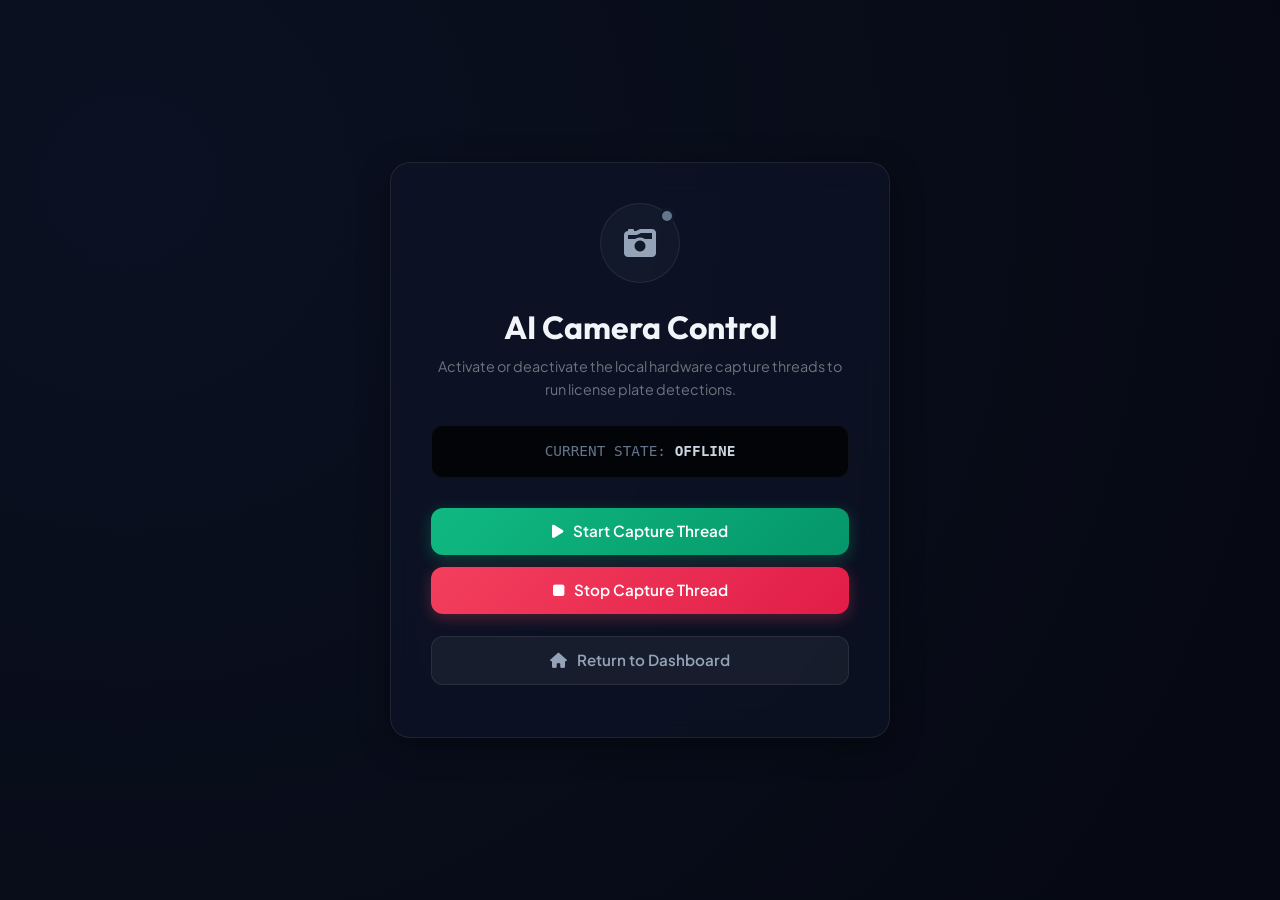
<file: SmartVehicle/Smart/app/templates/dashboard/vehicle_detect.html>
<!DOCTYPE html>
<html lang="en">
<head>
    <meta charset="UTF-8">
    <meta name="viewport" content="width=device-width, initial-scale=1.0">
    <title>Live Vehicle Detection | Smart Parking</title>
    
    <!-- Google Fonts -->
    <link rel="preconnect" href="https://fonts.googleapis.com">
    <link rel="preconnect" href="https://fonts.gstatic.com" crossorigin>
    <link href="https://fonts.googleapis.com/css2?family=Outfit:wght@300;400;500;600;700&family=Plus+Jakarta+Sans:wght@300;400;500;600;700&display=swap" rel="stylesheet">
    
    <!-- Bootstrap & Font Awesome -->
    <link href="https://cdn.jsdelivr.net/npm/bootstrap@5.3.2/dist/css/bootstrap.min.css" rel="stylesheet">
    <link href="https://cdnjs.cloudflare.com/ajax/libs/font-awesome/6.5.0/css/all.min.css" rel="stylesheet">
    
    <style>
        body {
            background: radial-gradient(circle at 10% 20%, #0b1122 0%, #060913 90%);
            color: #f1f5f9;
            font-family: 'Plus Jakarta Sans', sans-serif;
            min-height: 100vh;
            display: flex;
            align-items: center;
            justify-content: center;
            padding: 20px;
        }

        .glass-card {
            background: rgba(15, 23, 42, 0.55);
            backdrop-filter: blur(16px);
            -webkit-backdrop-filter: blur(16px);
            border: 1px solid rgba(255, 255, 255, 0.08);
            border-radius: 20px;
            box-shadow: 0 8px 32px 0 rgba(0, 0, 0, 0.4);
            padding: 40px;
            max-width: 500px;
            width: 100%;
            text-align: center;
            position: relative;
            overflow: hidden;
        }

        .cam-glow-box {
            width: 80px;
            height: 80px;
            background: rgba(255, 255, 255, 0.03);
            border: 1px solid rgba(255, 255, 255, 0.08);
            border-radius: 50%;
            margin: 0 auto 25px auto;
            display: flex;
            align-items: center;
            justify-content: center;
            font-size: 2rem;
            color: #94a3b8;
            position: relative;
            transition: all 0.3s ease;
        }

        .status-ping {
            position: absolute;
            top: 4px;
            right: 4px;
            width: 16px;
            height: 16px;
            background: #64748b;
            border-radius: 50%;
            border: 3px solid #0f172a;
            transition: all 0.3s ease;
        }

        .status-ping.active {
            background: #10b981;
            box-shadow: 0 0 10px #10b981, 0 0 20px #10b981;
            animation: pulse-ring 2s infinite ease-in-out;
        }

        @keyframes pulse-ring {
            0% { transform: scale(0.95); opacity: 1; }
            50% { opacity: 0.4; }
            100% { transform: scale(1.2); opacity: 1; }
        }

        .glass-btn {
            border: none;
            border-radius: 12px;
            padding: 12px 24px;
            font-size: 0.95rem;
            font-weight: 600;
            display: inline-flex;
            align-items: center;
            gap: 10px;
            transition: all 0.25s ease;
            cursor: pointer;
            width: 100%;
            justify-content: center;
            margin-bottom: 12px;
        }

        .btn-start {
            background: linear-gradient(135deg, #10b981 0%, #059669 100%);
            color: white;
            box-shadow: 0 4px 15px rgba(16, 185, 129, 0.3);
        }
        .btn-start:hover {
            transform: translateY(-1px);
            box-shadow: 0 6px 20px rgba(16, 185, 129, 0.4);
        }

        .btn-stop {
            background: linear-gradient(135deg, #f43f5e 0%, #e11d48 100%);
            color: white;
            box-shadow: 0 4px 15px rgba(244, 63, 94, 0.3);
        }
        .btn-stop:hover {
            transform: translateY(-1px);
            box-shadow: 0 6px 20px rgba(244, 63, 94, 0.4);
        }

        .btn-back {
            background: rgba(255, 255, 255, 0.05);
            border: 1px solid rgba(255, 255, 255, 0.08);
            color: #94a3b8;
            margin-top: 10px;
        }
        .btn-back:hover {
            background: rgba(255, 255, 255, 0.1);
            color: white;
        }

        #status-panel {
            background: #020408;
            border: 1px solid rgba(255, 255, 255, 0.05);
            border-radius: 12px;
            padding: 15px;
            font-family: monospace;
            font-size: 0.9rem;
            color: #64748b;
            margin-bottom: 30px;
            text-transform: uppercase;
        }
        
        #status-text {
            color: #cbd5e1;
            font-weight: 700;
        }
    </style>
</head>
<body>

    <div class="glass-card">
        
        <!-- Animated Camera Icon -->
        <div class="cam-glow-box" id="cam-box">
            <i class="fa-solid fa-camera-retro" id="cam-icon"></i>
            <div class="status-ping" id="cam-ping"></div>
        </div>

        <h2 style="font-family: 'Outfit', sans-serif; font-weight: 700;" class="mb-2">AI Camera Control</h2>
        <p class="text-secondary mb-4" style="font-size: 0.9rem; line-height: 1.6;">Activate or deactivate the local hardware capture threads to run license plate detections.</p>

        <!-- Status Panel -->
        <div id="status-panel">
            Current state: <span id="status-text">OFFLINE</span>
        </div>

        <!-- Controls -->
        <div>
            <button onclick="triggerDetection('start')" class="glass-btn btn-start">
                <i class="fa-solid fa-play"></i> Start Capture Thread
            </button>
            <button onclick="triggerDetection('stop')" class="glass-btn btn-stop">
                <i class="fa-solid fa-stop"></i> Stop Capture Thread
            </button>
            <a href="/" class="glass-btn btn-back text-decoration-none">
                <i class="fa-solid fa-house"></i> Return to Dashboard
            </a>
        </div>

    </div>

    <!-- JS Scripts -->
    <script>
        function triggerDetection(action) {
            const statusText = document.getElementById("status-text");
            const ping = document.getElementById("cam-ping");
            const icon = document.getElementById("cam-icon");
            const box = document.getElementById("cam-box");

            statusText.innerText = action === 'start' ? "INITIALIZING..." : "TERMINATING THREAD...";
            statusText.style.color = "#818cf8";

            const endpoint = action === 'start' ? "/vehicles/detect/start/" : "/vehicles/detect/stop/";

            fetch(endpoint)
            .then(res => res.json())
            .then(data => {
                setTimeout(() => {
                    statusText.innerText = data.status;
                    
                    if (action === 'start' && data.status.toLowerCase().includes("started")) {
                        ping.classList.add("active");
                        statusText.style.color = "#10b981";
                        icon.style.color = "#10b981";
                        box.style.borderColor = "rgba(16, 185, 129, 0.25)";
                    } else {
                        ping.classList.remove("active");
                        statusText.style.color = "#f43f5e";
                        icon.style.color = "#94a3b8";
                        box.style.borderColor = "rgba(255, 255, 255, 0.08)";
                        if (data.status.toLowerCase().includes("stopped")) {
                            statusText.style.color = "#cbd5e1";
                        }
                    }
                }, 500);
            })
            .catch(err => {
                statusText.innerText = "CONNECTION ERROR";
                statusText.style.color = "#ef4444";
                ping.classList.remove("active");
            });
        }
    </script>
</body>
</html>
</file>
